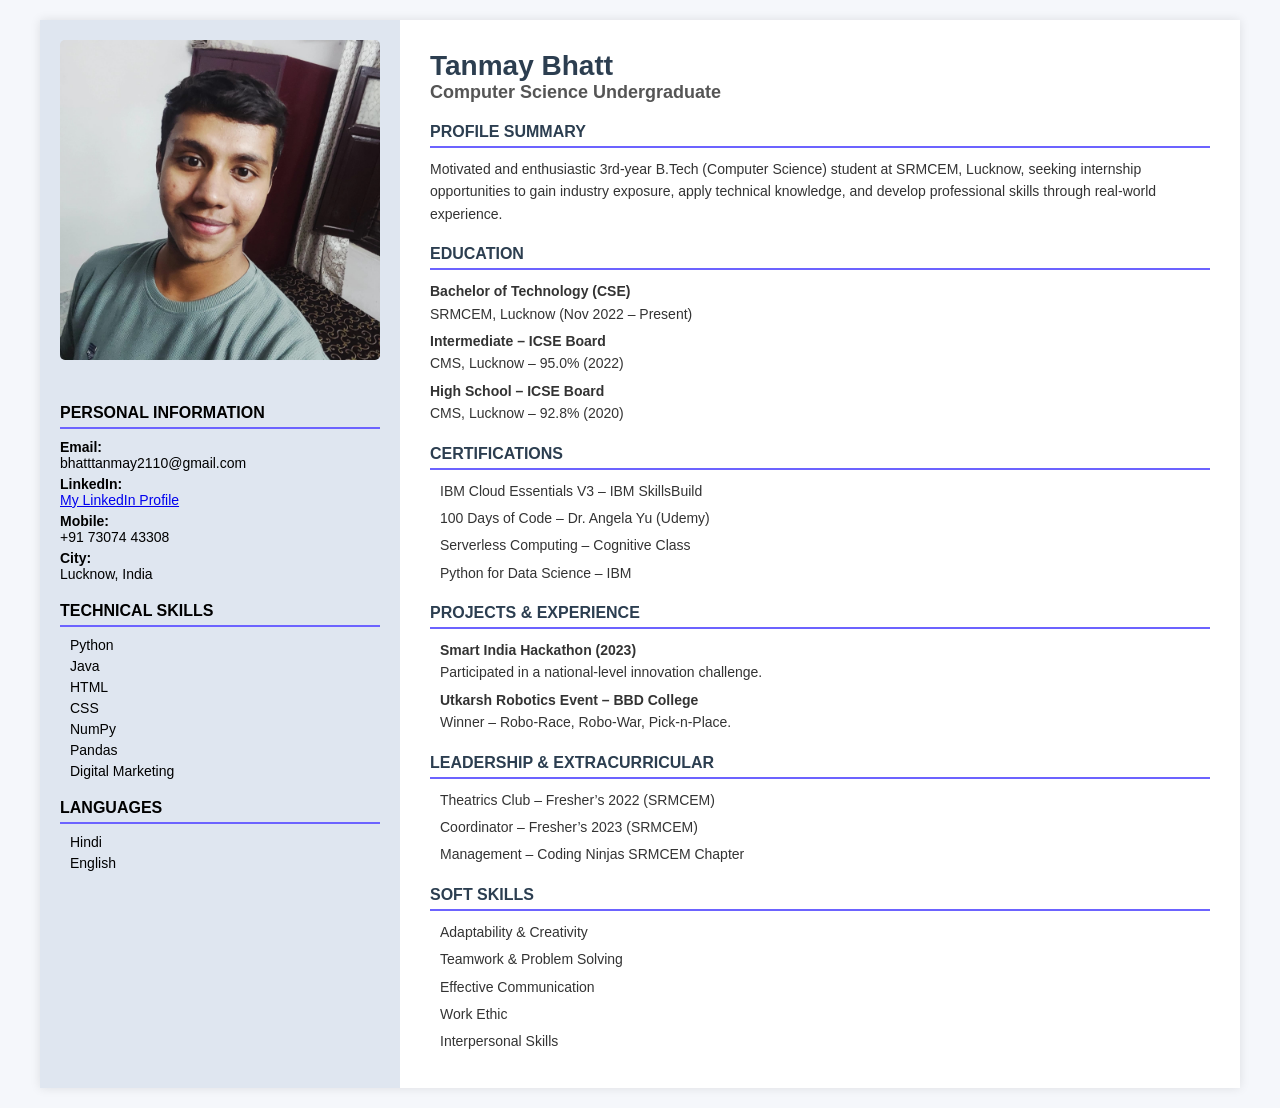
<file: index.html>
<!DOCTYPE html>
<html lang="en">
<head>
  <meta charset="UTF-8" />
  <meta name="viewport" content="width=device-width, initial-scale=1.0"/>
  <title>Tanmay Bhatt - Resume</title>
  <link rel="stylesheet" href="style.css"/>
</head>
<body>
  <div class="container">
    <div class="left-panel">
      <img src="profilepic.jpeg" alt="Tanmay Bhatt" class="profile-img" />
      <div class="section">
        <h3>PERSONAL INFORMATION</h3>
        <p><strong>Email:</strong><br> bhatttanmay2110@gmail.com</p>
        <p><strong>LinkedIn:</strong><br><a href="https://www.linkedin.com/in/tanmay-bhatt-8a244825b" target="_blank">My LinkedIn Profile</a></p>
        <p><strong>Mobile:</strong><br> +91 73074 43308</p>
        <p><strong>City:</strong><br> Lucknow, India</p>
      </div>
      <div class="section">
        <h3>TECHNICAL SKILLS</h3>
        <ul>
          <li>Python</li>
          <li>Java</li>
          <li>HTML</li>
          <li>CSS</li>
          <li>NumPy</li>
          <li>Pandas</li>
          <li>Digital Marketing</li>
        </ul>
      </div>
      <div class="section">
        <h3>LANGUAGES</h3>
        <ul>
          <li>Hindi</li>
          <li>English</li>
        </ul>
      </div>
    </div>

    <div class="right-panel">
      <h1>Tanmay Bhatt</h1>
      <h2>Computer Science Undergraduate</h2>

      <div class="section">
        <h3>PROFILE SUMMARY</h3>
        <p>
          Motivated and enthusiastic 3rd-year B.Tech (Computer Science) student at SRMCEM, 
          Lucknow, seeking internship opportunities to gain industry exposure, apply technical 
          knowledge, and develop professional skills through real-world experience.
        </p>
      </div>

      <div class="section">
        <h3>EDUCATION</h3>
        <p><strong>Bachelor of Technology (CSE)</strong><br>
        SRMCEM, Lucknow (Nov 2022 – Present)</p>

        <p><strong>Intermediate – ICSE Board</strong><br>
        CMS, Lucknow – 95.0% (2022)</p>

        <p><strong>High School – ICSE Board</strong><br>
        CMS, Lucknow – 92.8% (2020)</p>
      </div>

      <div class="section">
        <h3>CERTIFICATIONS</h3>
        <ul>
          <li>IBM Cloud Essentials V3 – IBM SkillsBuild</li>
          <li>100 Days of Code – Dr. Angela Yu (Udemy)</li>
          <li>Serverless Computing – Cognitive Class</li>
          <li>Python for Data Science – IBM</li>
        </ul>
      </div>

      <div class="section">
        <h3>PROJECTS & EXPERIENCE</h3>
        <ul>
          <li><strong>Smart India Hackathon (2023)</strong><br>Participated in a national-level innovation challenge.</li>
          <li><strong>Utkarsh Robotics Event – BBD College</strong><br>Winner – Robo-Race, Robo-War, Pick-n-Place.</li>
        </ul>
      </div>

      <div class="section">
        <h3>LEADERSHIP & EXTRACURRICULAR</h3>
        <ul>
          <li>Theatrics Club – Fresher’s 2022 (SRMCEM)</li>
          <li>Coordinator – Fresher’s 2023 (SRMCEM)</li>
          <li>Management – Coding Ninjas SRMCEM Chapter</li>
        </ul>
      </div>

      <div class="section">
        <h3>SOFT SKILLS</h3>
        <ul>
          <li>Adaptability & Creativity</li>
          <li>Teamwork & Problem Solving</li>
          <li>Effective Communication</li>
          <li>Work Ethic</li>
          <li>Interpersonal Skills</li>
        </ul>
      </div>
    </div>
  </div>
</body>
</html>
</file>
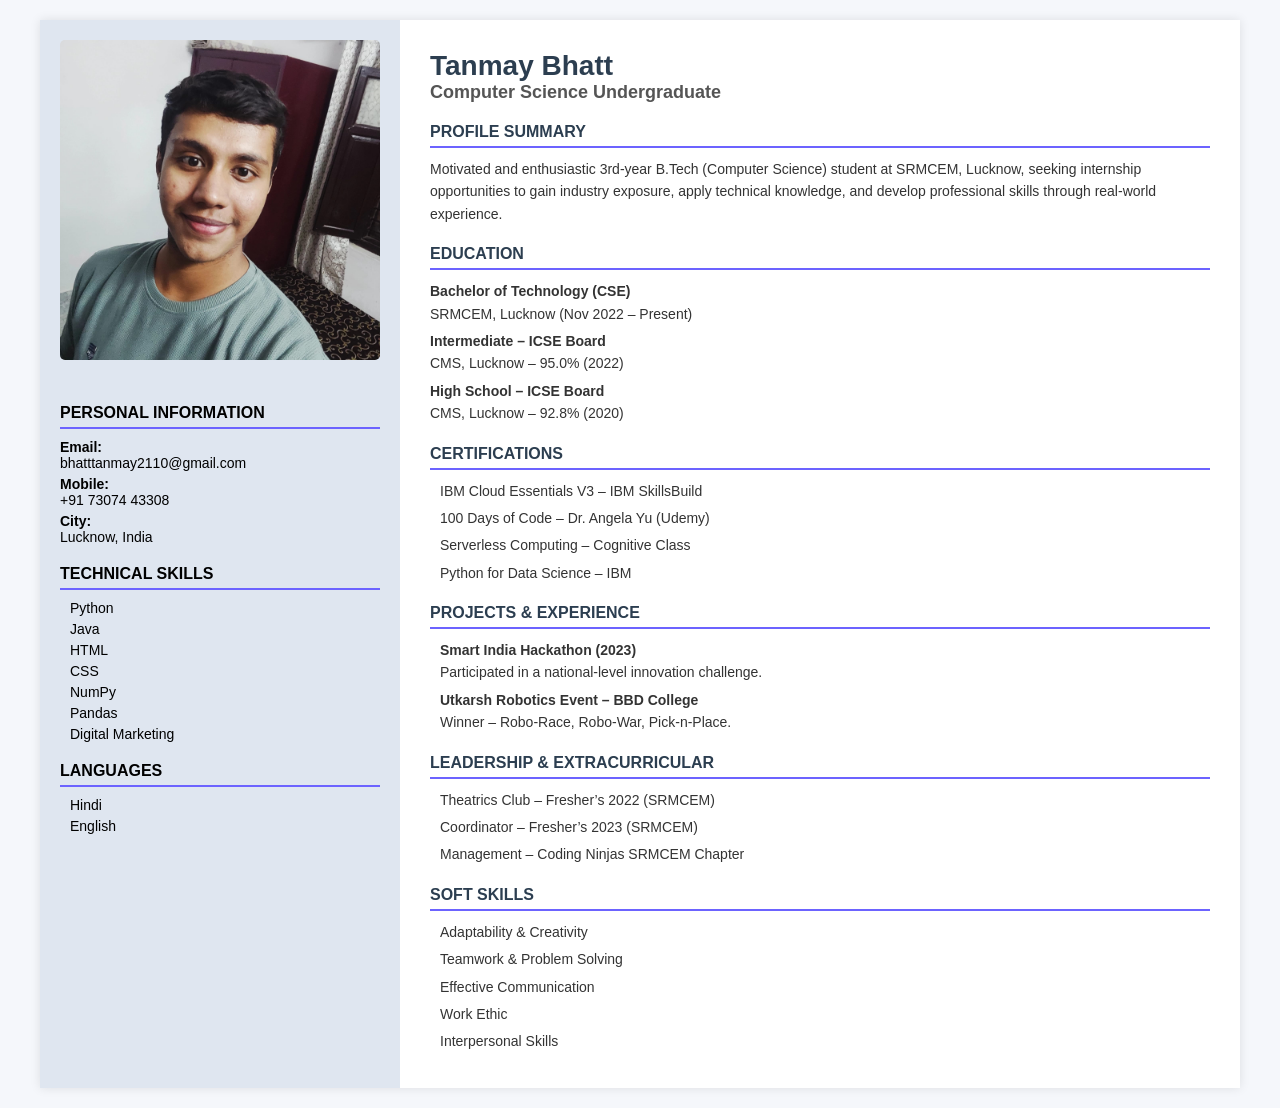
<file: portfolio2.html>
<!DOCTYPE html>
<html lang="en">
<head>
  <meta charset="UTF-8" />
  <meta name="viewport" content="width=device-width, initial-scale=1.0"/>
  <title>Tanmay Bhatt - Resume</title>
  <link rel="stylesheet" href="portfolio.css"/>
</head>
<body>
  <div class="container">
    <div class="left-panel">
      <img src="profilepic.jpeg" alt="Tanmay Bhatt" class="profile-img" />
      <div class="section">
        <h3>PERSONAL INFORMATION</h3>
        <p><strong>Email:</strong><br> bhatttanmay2110@gmail.com</p>
        <p><strong>Mobile:</strong><br> +91 73074 43308</p>
        <p><strong>City:</strong><br> Lucknow, India</p>
      </div>
      <div class="section">
        <h3>TECHNICAL SKILLS</h3>
        <ul>
          <li>Python</li>
          <li>Java</li>
          <li>HTML</li>
          <li>CSS</li>
          <li>NumPy</li>
          <li>Pandas</li>
          <li>Digital Marketing</li>
        </ul>
      </div>
      <div class="section">
        <h3>LANGUAGES</h3>
        <ul>
          <li>Hindi</li>
          <li>English</li>
        </ul>
      </div>
    </div>

    <div class="right-panel">
      <h1>Tanmay Bhatt</h1>
      <h2>Computer Science Undergraduate</h2>

      <div class="section">
        <h3>PROFILE SUMMARY</h3>
        <p>
          Motivated and enthusiastic 3rd-year B.Tech (Computer Science) student at SRMCEM, 
          Lucknow, seeking internship opportunities to gain industry exposure, apply technical 
          knowledge, and develop professional skills through real-world experience.
        </p>
      </div>

      <div class="section">
        <h3>EDUCATION</h3>
        <p><strong>Bachelor of Technology (CSE)</strong><br>
        SRMCEM, Lucknow (Nov 2022 – Present)</p>

        <p><strong>Intermediate – ICSE Board</strong><br>
        CMS, Lucknow – 95.0% (2022)</p>

        <p><strong>High School – ICSE Board</strong><br>
        CMS, Lucknow – 92.8% (2020)</p>
      </div>

      <div class="section">
        <h3>CERTIFICATIONS</h3>
        <ul>
          <li>IBM Cloud Essentials V3 – IBM SkillsBuild</li>
          <li>100 Days of Code – Dr. Angela Yu (Udemy)</li>
          <li>Serverless Computing – Cognitive Class</li>
          <li>Python for Data Science – IBM</li>
        </ul>
      </div>

      <div class="section">
        <h3>PROJECTS & EXPERIENCE</h3>
        <ul>
          <li><strong>Smart India Hackathon (2023)</strong><br>Participated in a national-level innovation challenge.</li>
          <li><strong>Utkarsh Robotics Event – BBD College</strong><br>Winner – Robo-Race, Robo-War, Pick-n-Place.</li>
        </ul>
      </div>

      <div class="section">
        <h3>LEADERSHIP & EXTRACURRICULAR</h3>
        <ul>
          <li>Theatrics Club – Fresher’s 2022 (SRMCEM)</li>
          <li>Coordinator – Fresher’s 2023 (SRMCEM)</li>
          <li>Management – Coding Ninjas SRMCEM Chapter</li>
        </ul>
      </div>

      <div class="section">
        <h3>SOFT SKILLS</h3>
        <ul>
          <li>Adaptability & Creativity</li>
          <li>Teamwork & Problem Solving</li>
          <li>Effective Communication</li>
          <li>Work Ethic</li>
          <li>Interpersonal Skills</li>
        </ul>
      </div>
    </div>
  </div>
</body>
</html>
</file>
<file: style.css>
* {
  margin: 0;
  padding: 0;
  box-sizing: border-box;
  font-family: 'Segoe UI', sans-serif;
}

body {
  background-color: #f5f7fb;
  padding: 20px;
}

.container {
  display: flex;
  width: 100%;
  max-width: 1200px;
  margin: auto;
  box-shadow: 0 0 10px rgba(0,0,0,0.1);
  background: #fff;
}

.left-panel {
  width: 30%;
  background-color: #dfe6f0;
  padding: 20px;
  text-align: center;
}

.profile-img {
  width: 100%;
  border-radius: 5px;
  margin-bottom: 20px;
}

.section {
  margin-top: 20px;
  text-align: left;
}

.section h3 {
  font-size: 16px;
  border-bottom: 2px solid #6c63ff;
  margin-bottom: 10px;
  padding-bottom: 5px;
}

.section p, .section li {
  font-size: 14px;
  margin: 5px 0;
}

.section ul {
  list-style: none;
  padding-left: 10px;
}

.right-panel {
  width: 70%;
  padding: 30px;
}

.right-panel h1 {
  font-size: 28px;
  color: #2c3e50;
}

.right-panel h2 {
  font-size: 18px;
  color: #555;
  margin-bottom: 20px;
}

.right-panel .section h3 {
  color: #2c3e50;
}

.right-panel .section p, 
.right-panel .section ul li {
  font-size: 14px;
  color: #333;
  line-height: 1.6;
}
</file>
<file: portfolio.css>
* {
  margin: 0;
  padding: 0;
  box-sizing: border-box;
  font-family: 'Segoe UI', sans-serif;
}

body {
  background-color: #f5f7fb;
  padding: 20px;
}

.container {
  display: flex;
  width: 100%;
  max-width: 1200px;
  margin: auto;
  box-shadow: 0 0 10px rgba(0,0,0,0.1);
  background: #fff;
}

.left-panel {
  width: 30%;
  background-color: #dfe6f0;
  padding: 20px;
  text-align: center;
}

.profile-img {
  width: 100%;
  border-radius: 5px;
  margin-bottom: 20px;
}

.section {
  margin-top: 20px;
  text-align: left;
}

.section h3 {
  font-size: 16px;
  border-bottom: 2px solid #6c63ff;
  margin-bottom: 10px;
  padding-bottom: 5px;
}

.section p, .section li {
  font-size: 14px;
  margin: 5px 0;
}

.section ul {
  list-style: none;
  padding-left: 10px;
}

.right-panel {
  width: 70%;
  padding: 30px;
}

.right-panel h1 {
  font-size: 28px;
  color: #2c3e50;
}

.right-panel h2 {
  font-size: 18px;
  color: #555;
  margin-bottom: 20px;
}

.right-panel .section h3 {
  color: #2c3e50;
}

.right-panel .section p, 
.right-panel .section ul li {
  font-size: 14px;
  color: #333;
  line-height: 1.6;
}
</file>
